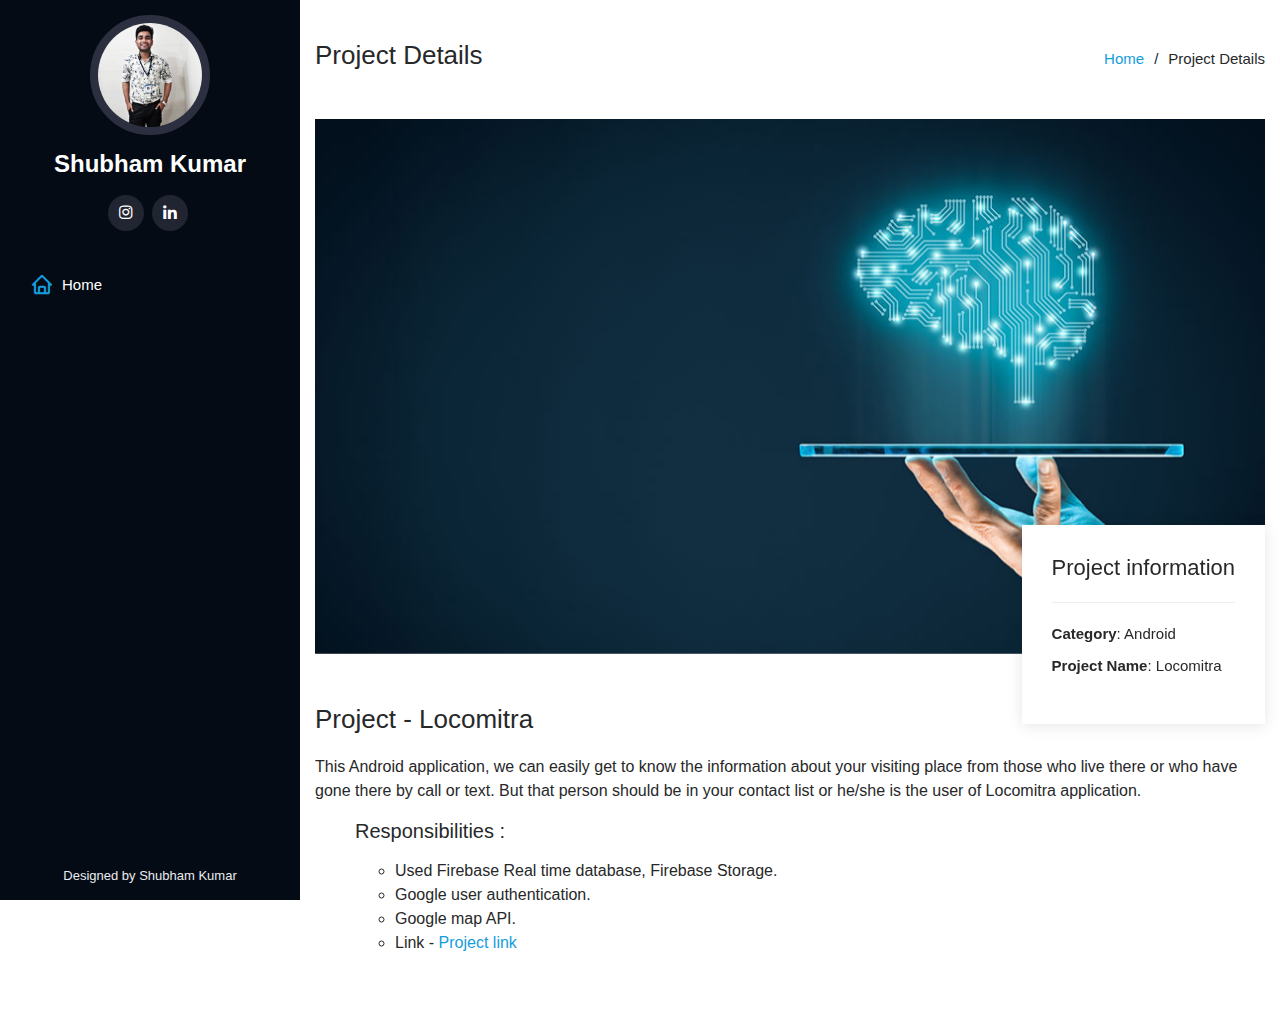
<file: locomitra.html>
<!DOCTYPE html>
<html lang="en">

<head>
  <meta charset="utf-8">
  <meta content="width=device-width, initial-scale=1.0" name="viewport">

  <title>Client</title>
  <meta content="" name="descriptison">
  <meta content="" name="keywords">

  <!-- Favicons -->
  <link href="assets/img/favicon.png" rel="icon">
  <link href="assets/img/apple-touch-icon.png" rel="apple-touch-icon">

  <!-- Google Fonts -->
	

  <!-- Vendor CSS Files -->
  <link href="assets/vendor/bootstrap/css/bootstrap.min.css" rel="stylesheet">
  <link href="assets/vendor/icofont/icofont.min.css" rel="stylesheet">
  <link href="assets/vendor/boxicons/css/boxicons.min.css" rel="stylesheet">
  <link href="assets/vendor/venobox/venobox.css" rel="stylesheet">
  <link href="assets/vendor/owl.carousel/assets/owl.carousel.min.css" rel="stylesheet">
  <link href="assets/vendor/aos/aos.css" rel="stylesheet">

  <!-- Template Main CSS File -->
  <link href="assets/css/style.css" rel="stylesheet">

</head>

<body>

  <!-- ======= Mobile nav toggle button ======= -->
  <button type="button" class="mobile-nav-toggle d-xl-none"><i class="icofont-navigation-menu"></i></button>

  <!-- ======= Header ======= -->
  <header id="header">
    <div class="d-flex flex-column">

      <div class="profile">
        <img src="assets/img/profile-img.jpeg" alt="" class="img-fluid rounded-circle">
        <h1 class="text-light"><a href="index.html">Shubham Kumar</a></h1>
        <div class="social-links mt-3 text-center">
          <a href="#" class="instagram"><i class="bx bxl-instagram"></i></a>
		  
          <a href="https://www.linkedin.com/in/shubham-rajpoot-007928161" class="linkedin"><i class="bx bxl-linkedin"></i></a>
        </div>
      </div>

      <nav class="nav-menu">
        <ul>
          <li class="active"><a href="index.html"><i class="bx bx-home"></i> <span>Home</span></a></li>
         

        </ul>
      </nav><!-- .nav-menu -->
      <button type="button" class="mobile-nav-toggle d-xl-none"><i class="icofont-navigation-menu"></i></button>

    </div>
  </header><!-- End Header -->

  <main id="main">

    <!-- ======= Breadcrumbs ======= -->
    <section id="breadcrumbs" class="breadcrumbs">
      <div class="container">

        <div class="d-flex justify-content-between align-items-center">
          <h2>Project Details</h2>
          <ol>
            <li><a href="index.html">Home</a></li>
            <li>Project Details</li>
          </ol>
        </div>

      </div>
    </section><!-- End Breadcrumbs -->

    <!-- ======= Portfolio Details Section ======= -->
    <section id="portfolio-details" class="portfolio-details">
      <div class="container">

        <div class="portfolio-details-container">

          <div class="owl-carousel portfolio-details-carousel">
            <img src="assets/img/p1.jpg" class="img-fluid" alt="">
          </div>

          <div class="portfolio-info">
            <h3>Project information</h3>
            <ul>
              <li><strong>Category</strong>: Android</li>
              <li><strong>Project Name</strong>: Locomitra</li>
            </ul>
          </div>

        </div>

        <div class="portfolio-description">
          <h2>Project - Locomitra</h2>
          <p>
          
This Android application, we can easily get to know the information about your visiting 
place from those who live there or who have gone there by call or text. But that 
person should be in your contact list or he/she is the user of Locomitra application. 

          </p>
        </div>
		<div class="resume-item">
               <ul type=square>
                
				  <p> <h5>Responsibilities :</h5></p>
				<ul >
					<li>Used Firebase Real time database, Firebase Storage.</li>
					<li>Google user authentication.</li>
					<li>	Google map API.</li>
				    <li>Link -  <a href="  https://github.com/shubhamkumar2128/Locomitra.git"> Project link</a> </li>
				</ul>
              </ul>
            </div>
			
		
			

      </div>
    </section><!-- End Portfolio Details Section -->

  </main><!-- End #main -->

  <!-- ======= Footer ======= -->
  <footer id="footer">
    <div class="container">
      
      <div class="credits">
       
        Designed by  Shubham Kumar</a>
      </div>
    </div>
  </footer><!-- End  Footer -->

  <a href="#" class="back-to-top"><i class="icofont-simple-up"></i></a>

  <!-- Vendor JS Files -->
  <script src="assets/vendor/jquery/jquery.min.js"></script>
  <script src="assets/vendor/bootstrap/js/bootstrap.bundle.min.js"></script>
  <script src="assets/vendor/jquery.easing/jquery.easing.min.js"></script>
  <script src="assets/vendor/php-email-form/validate.js"></script>
  <script src="assets/vendor/waypoints/jquery.waypoints.min.js"></script>
  <script src="assets/vendor/counterup/counterup.min.js"></script>
  <script src="assets/vendor/isotope-layout/isotope.pkgd.min.js"></script>
  <script src="assets/vendor/venobox/venobox.min.js"></script>
  <script src="assets/vendor/owl.carousel/owl.carousel.min.js"></script>
  <script src="assets/vendor/typed.js/typed.min.js"></script>
  <script src="assets/vendor/aos/aos.js"></script>

  <!-- Template Main JS File -->
  <script src="assets/js/main.js"></script>

</body>

</html>
</file>
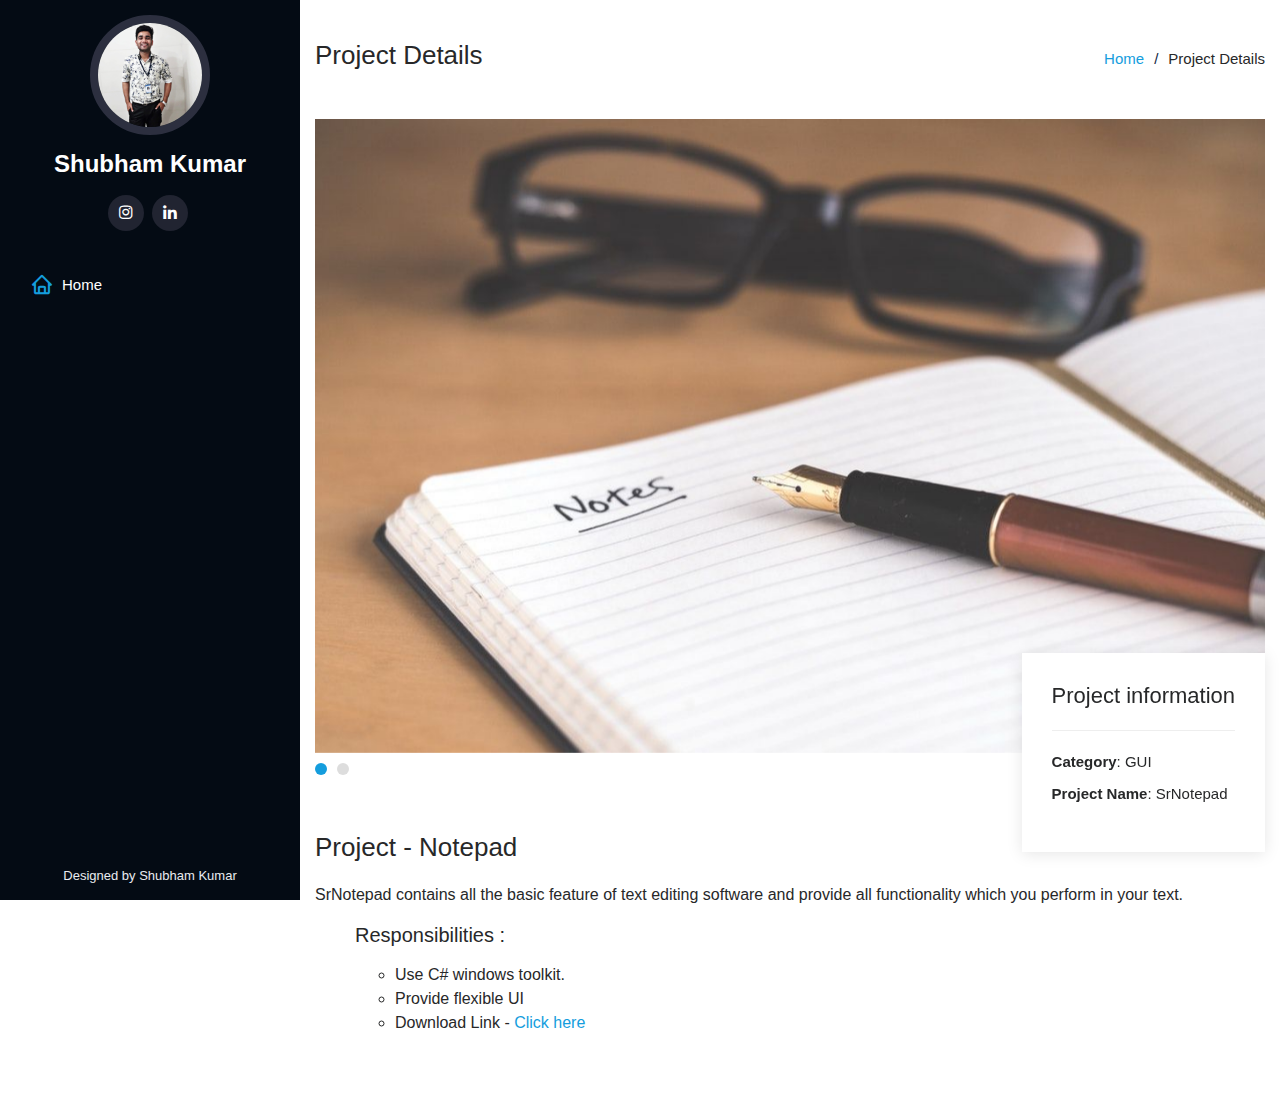
<file: notepad.html>
<!DOCTYPE html>
<html lang="en">

<head>
  <meta charset="utf-8">
  <meta content="width=device-width, initial-scale=1.0" name="viewport">

  <title>SrNotepad</title>
  <meta content="" name="descriptison">
  <meta content="" name="keywords">

  <!-- Favicons -->
  <link href="assets/img/favicon.png" rel="icon">
  <link href="assets/img/apple-touch-icon.png" rel="apple-touch-icon">

  <!-- Google Fonts -->
	

  <!-- Vendor CSS Files -->
  <link href="assets/vendor/bootstrap/css/bootstrap.min.css" rel="stylesheet">
  <link href="assets/vendor/icofont/icofont.min.css" rel="stylesheet">
  <link href="assets/vendor/boxicons/css/boxicons.min.css" rel="stylesheet">
  <link href="assets/vendor/venobox/venobox.css" rel="stylesheet">
  <link href="assets/vendor/owl.carousel/assets/owl.carousel.min.css" rel="stylesheet">
  <link href="assets/vendor/aos/aos.css" rel="stylesheet">

  <!-- Template Main CSS File -->
  <link href="assets/css/style.css" rel="stylesheet">

</head>

<body>

  <!-- ======= Mobile nav toggle button ======= -->
  <button type="button" class="mobile-nav-toggle d-xl-none"><i class="icofont-navigation-menu"></i></button>

  <!-- ======= Header ======= -->
  <header id="header">
    <div class="d-flex flex-column">

      <div class="profile">
        <img src="assets/img/profile-img.jpeg" alt="" class="img-fluid rounded-circle">
        <h1 class="text-light"><a href="index.html">Shubham Kumar</a></h1>
        <div class="social-links mt-3 text-center">
          <a href="#" class="instagram"><i class="bx bxl-instagram"></i></a>
		  
          <a href="https://www.linkedin.com/in/shubham-rajpoot-007928161" class="linkedin"><i class="bx bxl-linkedin"></i></a>
        </div>
      </div>

      <nav class="nav-menu">
        <ul>
          <li class="active"><a href="index.html"><i class="bx bx-home"></i> <span>Home</span></a></li>
         

        </ul>
      </nav><!-- .nav-menu -->
      <button type="button" class="mobile-nav-toggle d-xl-none"><i class="icofont-navigation-menu"></i></button>

    </div>
  </header><!-- End Header -->

  <main id="main">

    <!-- ======= Breadcrumbs ======= -->
    <section id="breadcrumbs" class="breadcrumbs">
      <div class="container">

        <div class="d-flex justify-content-between align-items-center">
          <h2>Project Details</h2>
          <ol>
            <li><a href="index.html">Home</a></li>
            <li>Project Details</li>
          </ol>
        </div>

      </div>
    </section><!-- End Breadcrumbs -->

    <!-- ======= Portfolio Details Section ======= -->
    <section id="portfolio-details" class="portfolio-details">
      <div class="container">

        <div class="portfolio-details-container">

          <div class="owl-carousel portfolio-details-carousel">
            <img src="assets/img/n1.jpg" class="img-fluid" alt="">
			 <img src="assets/img/n2.jpg" class="img-fluid" alt="">
          </div>

          <div class="portfolio-info">
            <h3>Project information</h3>
            <ul>
              <li><strong>Category</strong>: GUI</li>
              <li><strong>Project Name</strong>: SrNotepad</li>
            </ul>
          </div>

        </div>

        <div class="portfolio-description">
          <h2>Project - Notepad</h2>
          <p>
          
SrNotepad contains all the basic feature of text editing software and provide all functionality which you perform in your text.

          </p>
        </div>
		<div class="resume-item">
               <ul type=square>
                
				  <p> <h5>Responsibilities :</h5></p>
				<ul >
					<li>Use C# windows toolkit.</li>
					<li>Provide flexible UI</li>
				    <li>Download Link -  <a href="https://shubhamkumar2128.github.io/Notepad/Mynotepad.exe"> Click here</a> </li>
				</ul>
              </ul>
            </div>
			
		
			

      </div>
    </section><!-- End Portfolio Details Section -->

  </main><!-- End #main -->

  <!-- ======= Footer ======= -->
  <footer id="footer">
    <div class="container">
      
      <div class="credits">
       
        Designed by  Shubham Kumar</a>
      </div>
    </div>
  </footer><!-- End  Footer -->

  <a href="#" class="back-to-top"><i class="icofont-simple-up"></i></a>

  <!-- Vendor JS Files -->
  <script src="assets/vendor/jquery/jquery.min.js"></script>
  <script src="assets/vendor/bootstrap/js/bootstrap.bundle.min.js"></script>
  <script src="assets/vendor/jquery.easing/jquery.easing.min.js"></script>
  <script src="assets/vendor/php-email-form/validate.js"></script>
  <script src="assets/vendor/waypoints/jquery.waypoints.min.js"></script>
  <script src="assets/vendor/counterup/counterup.min.js"></script>
  <script src="assets/vendor/isotope-layout/isotope.pkgd.min.js"></script>
  <script src="assets/vendor/venobox/venobox.min.js"></script>
  <script src="assets/vendor/owl.carousel/owl.carousel.min.js"></script>
  <script src="assets/vendor/typed.js/typed.min.js"></script>
  <script src="assets/vendor/aos/aos.js"></script>

  <!-- Template Main JS File -->
  <script src="assets/js/main.js"></script>

</body>

</html>
</file>
<file: assets/vendor/venobox/venobox.css>
/* ------ venobox.css --------*/
.vbox-overlay *, .vbox-overlay *:before, .vbox-overlay *:after{
    -webkit-backface-visibility: hidden;
    -webkit-box-sizing:border-box;
    -moz-box-sizing:border-box;
    box-sizing:border-box;
}
.vbox-overlay * { 
    -webkit-backface-visibility: visible;
    backface-visibility: visible;
}
.vbox-overlay{
    display: -webkit-flex;
    display: flex;
    -webkit-flex-direction: column;
    flex-direction: column;
    -webkit-justify-content: center;
    justify-content: center;
    -webkit-align-items: center;
    align-items: center;
    position: fixed;
    left: 0;
    top: 0;
    bottom: 0;
    right: 0;
    z-index: 1040;
    -webkit-transform:translateZ(1000px);
    transform: translateZ(1000px);
    transform-style: preserve-3d;
}

/* ----- navigation ----- */
.vbox-title{
    width: 100%;
    height: 40px;
    float: left;
    text-align: center;
    line-height: 28px;
    font-size: 12px;
    padding: 6px 40px;
    overflow: hidden;
    position: fixed;
    display: none;
    left: 0;
    z-index: 1050;
}
.vbox-close{
    cursor: pointer;
    position: fixed;
    top: -1px;
    right: 0;
    width: 50px;
    height: 40px;
    padding: 6px;
    display: block;
    background-position:10px center;
    overflow: hidden;
    font-size: 24px;
    line-height: 1;
    text-align: center;
    z-index: 1050;
}
.vbox-num{
    cursor: pointer;
    position: fixed;
    left: 0;
    height: 40px;
    display: block;
    overflow: hidden;
    line-height: 28px;
    font-size: 12px;
    padding: 6px 10px;
    display: none;
    z-index: 1050;
}
/* ----- navigation ARROWS ----- */
.vbox-next, .vbox-prev{
    position: fixed;
    top: 50%;
    margin-top: -15px;
    overflow: hidden;
    cursor: pointer;
    display: block;
    width: 45px;
    height: 45px;
    z-index: 1050;
}
.vbox-next span, .vbox-prev span{
    position: relative;
    width: 20px;
    height: 20px;
    border: 2px solid transparent;
    border-top-color: #B6B6B6;
    border-right-color: #B6B6B6;
    text-indent: -100px;
    position: absolute;
    top: 8px;
    display: block;
}
.vbox-prev{
    left: 15px;
}
.vbox-next{
    right: 15px;
}
.vbox-prev span{
    left: 10px;
    -ms-transform: rotate(-135deg);
    -webkit-transform: rotate(-135deg);
    transform: rotate(-135deg);
}
.vbox-next span{
    -ms-transform: rotate(45deg);
    -webkit-transform: rotate(45deg);
    transform: rotate(45deg);
    right: 10px;
}
/* ------- inline window ------ */
.vbox-inline{
    width: 420px;
    height: 315px;
    height: 70vh;
    padding: 10px;
    background: #fff;
    margin: 0 auto;
    overflow: auto;
    text-align: left;
}
/* ------- Video & iFrames window ------ */
.venoframe{
    max-width: 100%;
    width: 100%;
    border: none;
    width: 100%;
    height: 260px;
    height: 70vh;
}
.venoframe.vbvid{
    height: 260px;
}
@media (min-width: 768px) {
    .venoframe, .vbox-inline{
        width: 90%;
        height: 360px;
        height: 70vh;
    }
    .venoframe.vbvid{
        width: 640px;
        height: 360px;
    }
}
@media (min-width: 992px) {
    .venoframe, .vbox-inline{
        max-width: 1200px;
        width: 80%;
        height: 540px;
        height: 70vh;
    }
    .venoframe.vbvid{
        width: 960px;
        height: 540px;
    }
}
/* 
Please do NOT edit this part! 
or at least read this note: http://i.imgur.com/7C0ws9e.gif
*/
.vbox-open{
    overflow: hidden;
}
.vbox-container{
    position: absolute;
    left: 0;
    right: 0;
    top: 0;
    bottom: 0;
    overflow-x: hidden;
    overflow-y: scroll;
    overflow-scrolling: touch;
    -webkit-overflow-scrolling: touch;
    z-index: 20;
    max-height: 100%;

}

.vbox-content{
    text-align: center;
    float: left;
    width: 100%;
    position: relative;
    overflow: hidden;
    padding: 20px 4%;
}
.vbox-container img{
    max-width: 100%;
    height: auto;
}
.vbox-figlio{
    box-shadow: 0 0 12px rgba(0,0,0,0.19), 0 6px 6px rgba(0,0,0,0.23);
    max-width: 100%;
    text-align: initial;
}
img.vbox-figlio{
    -webkit-user-select: none;
-khtml-user-select: none;
-moz-user-select: none;
-o-user-select: none;
user-select: none;
}
.vbox-content.swipe-left{
    margin-left: -200px !important;
}
.vbox-content.swipe-right{
    margin-left: 200px !important;
}
.vbox-animated{
    webkit-transition: margin 300ms ease-out;
    transition: margin 300ms ease-out;
}

/* ---------- preloader ----------
 * SPINKIT 
 * http://tobiasahlin.com/spinkit/
-------------------------------- */
.sk-double-bounce,.sk-rotating-plane{width:40px;height:40px;margin:40px auto}.sk-rotating-plane{background-color:#333;-webkit-animation:sk-rotatePlane 1.2s infinite ease-in-out;animation:sk-rotatePlane 1.2s infinite ease-in-out}@-webkit-keyframes sk-rotatePlane{0%{-webkit-transform:perspective(120px) rotateX(0) rotateY(0);transform:perspective(120px) rotateX(0) rotateY(0)}50%{-webkit-transform:perspective(120px) rotateX(-180.1deg) rotateY(0);transform:perspective(120px) rotateX(-180.1deg) rotateY(0)}100%{-webkit-transform:perspective(120px) rotateX(-180deg) rotateY(-179.9deg);transform:perspective(120px) rotateX(-180deg) rotateY(-179.9deg)}}@keyframes sk-rotatePlane{0%{-webkit-transform:perspective(120px) rotateX(0) rotateY(0);transform:perspective(120px) rotateX(0) rotateY(0)}50%{-webkit-transform:perspective(120px) rotateX(-180.1deg) rotateY(0);transform:perspective(120px) rotateX(-180.1deg) rotateY(0)}100%{-webkit-transform:perspective(120px) rotateX(-180deg) rotateY(-179.9deg);transform:perspective(120px) rotateX(-180deg) rotateY(-179.9deg)}}.sk-double-bounce{position:relative}.sk-double-bounce .sk-child{width:100%;height:100%;border-radius:50%;background-color:#333;opacity:.6;position:absolute;top:0;left:0;-webkit-animation:sk-doubleBounce 2s infinite ease-in-out;animation:sk-doubleBounce 2s infinite ease-in-out}.sk-chasing-dots .sk-child,.sk-spinner-pulse,.sk-three-bounce .sk-child{background-color:#333;border-radius:100%}.sk-double-bounce .sk-double-bounce2{-webkit-animation-delay:-1s;animation-delay:-1s}@-webkit-keyframes sk-doubleBounce{0%,100%{-webkit-transform:scale(0);transform:scale(0)}50%{-webkit-transform:scale(1);transform:scale(1)}}@keyframes sk-doubleBounce{0%,100%{-webkit-transform:scale(0);transform:scale(0)}50%{-webkit-transform:scale(1);transform:scale(1)}}.sk-wave{margin:40px auto;width:50px;height:40px;text-align:center;font-size:10px}.sk-wave .sk-rect{background-color:#333;height:100%;width:6px;display:inline-block;-webkit-animation:sk-waveStretchDelay 1.2s infinite ease-in-out;animation:sk-waveStretchDelay 1.2s infinite ease-in-out}.sk-wave .sk-rect1{-webkit-animation-delay:-1.2s;animation-delay:-1.2s}.sk-wave .sk-rect2{-webkit-animation-delay:-1.1s;animation-delay:-1.1s}.sk-wave .sk-rect3{-webkit-animation-delay:-1s;animation-delay:-1s}.sk-wave .sk-rect4{-webkit-animation-delay:-.9s;animation-delay:-.9s}.sk-wave .sk-rect5{-webkit-animation-delay:-.8s;animation-delay:-.8s}@-webkit-keyframes sk-waveStretchDelay{0%,100%,40%{-webkit-transform:scaleY(.4);transform:scaleY(.4)}20%{-webkit-transform:scaleY(1);transform:scaleY(1)}}@keyframes sk-waveStretchDelay{0%,100%,40%{-webkit-transform:scaleY(.4);transform:scaleY(.4)}20%{-webkit-transform:scaleY(1);transform:scaleY(1)}}.sk-wandering-cubes{margin:40px auto;width:40px;height:40px;position:relative}.sk-wandering-cubes .sk-cube{background-color:#333;width:10px;height:10px;position:absolute;top:0;left:0;-webkit-animation:sk-wanderingCube 1.8s ease-in-out -1.8s infinite both;animation:sk-wanderingCube 1.8s ease-in-out -1.8s infinite both}.sk-chasing-dots,.sk-spinner-pulse{width:40px;height:40px;margin:40px auto}.sk-wandering-cubes .sk-cube2{-webkit-animation-delay:-.9s;animation-delay:-.9s}@-webkit-keyframes sk-wanderingCube{0%{-webkit-transform:rotate(0);transform:rotate(0)}25%{-webkit-transform:translateX(30px) rotate(-90deg) scale(.5);transform:translateX(30px) rotate(-90deg) scale(.5)}50%{-webkit-transform:translateX(30px) translateY(30px) rotate(-179deg);transform:translateX(30px) translateY(30px) rotate(-179deg)}50.1%{-webkit-transform:translateX(30px) translateY(30px) rotate(-180deg);transform:translateX(30px) translateY(30px) rotate(-180deg)}75%{-webkit-transform:translateX(0) translateY(30px) rotate(-270deg) scale(.5);transform:translateX(0) translateY(30px) rotate(-270deg) scale(.5)}100%{-webkit-transform:rotate(-360deg);transform:rotate(-360deg)}}@keyframes sk-wanderingCube{0%{-webkit-transform:rotate(0);transform:rotate(0)}25%{-webkit-transform:translateX(30px) rotate(-90deg) scale(.5);transform:translateX(30px) rotate(-90deg) scale(.5)}50%{-webkit-transform:translateX(30px) translateY(30px) rotate(-179deg);transform:translateX(30px) translateY(30px) rotate(-179deg)}50.1%{-webkit-transform:translateX(30px) translateY(30px) rotate(-180deg);transform:translateX(30px) translateY(30px) rotate(-180deg)}75%{-webkit-transform:translateX(0) translateY(30px) rotate(-270deg) scale(.5);transform:translateX(0) translateY(30px) rotate(-270deg) scale(.5)}100%{-webkit-transform:rotate(-360deg);transform:rotate(-360deg)}}.sk-spinner-pulse{-webkit-animation:sk-pulseScaleOut 1s infinite ease-in-out;animation:sk-pulseScaleOut 1s infinite ease-in-out}@-webkit-keyframes sk-pulseScaleOut{0%{-webkit-transform:scale(0);transform:scale(0)}100%{-webkit-transform:scale(1);transform:scale(1);opacity:0}}@keyframes sk-pulseScaleOut{0%{-webkit-transform:scale(0);transform:scale(0)}100%{-webkit-transform:scale(1);transform:scale(1);opacity:0}}.sk-chasing-dots{position:relative;text-align:center;-webkit-animation:sk-chasingDotsRotate 2s infinite linear;animation:sk-chasingDotsRotate 2s infinite linear}.sk-chasing-dots .sk-child{width:60%;height:60%;display:inline-block;position:absolute;top:0;-webkit-animation:sk-chasingDotsBounce 2s infinite ease-in-out;animation:sk-chasingDotsBounce 2s infinite ease-in-out}.sk-chasing-dots .sk-dot2{top:auto;bottom:0;-webkit-animation-delay:-1s;animation-delay:-1s}@-webkit-keyframes sk-chasingDotsRotate{100%{-webkit-transform:rotate(360deg);transform:rotate(360deg)}}@keyframes sk-chasingDotsRotate{100%{-webkit-transform:rotate(360deg);transform:rotate(360deg)}}@-webkit-keyframes sk-chasingDotsBounce{0%,100%{-webkit-transform:scale(0);transform:scale(0)}50%{-webkit-transform:scale(1);transform:scale(1)}}@keyframes sk-chasingDotsBounce{0%,100%{-webkit-transform:scale(0);transform:scale(0)}50%{-webkit-transform:scale(1);transform:scale(1)}}.sk-three-bounce{margin:40px auto;width:80px;text-align:center}.sk-three-bounce .sk-child{width:20px;height:20px;display:inline-block;-webkit-animation:sk-three-bounce 1.4s ease-in-out 0s infinite both;animation:sk-three-bounce 1.4s ease-in-out 0s infinite both}.sk-circle .sk-child:before,.sk-fading-circle .sk-circle:before{display:block;border-radius:100%;content:'';background-color:#333}.sk-three-bounce .sk-bounce1{-webkit-animation-delay:-.32s;animation-delay:-.32s}.sk-three-bounce .sk-bounce2{-webkit-animation-delay:-.16s;animation-delay:-.16s}@-webkit-keyframes sk-three-bounce{0%,100%,80%{-webkit-transform:scale(0);transform:scale(0)}40%{-webkit-transform:scale(1);transform:scale(1)}}@keyframes sk-three-bounce{0%,100%,80%{-webkit-transform:scale(0);transform:scale(0)}40%{-webkit-transform:scale(1);transform:scale(1)}}.sk-circle{margin:40px auto;width:40px;height:40px;position:relative}.sk-circle .sk-child{width:100%;height:100%;position:absolute;left:0;top:0}.sk-circle .sk-child:before{margin:0 auto;width:15%;height:15%;-webkit-animation:sk-circleBounceDelay 1.2s infinite ease-in-out both;animation:sk-circleBounceDelay 1.2s infinite ease-in-out both}.sk-circle .sk-circle2{-webkit-transform:rotate(30deg);-ms-transform:rotate(30deg);transform:rotate(30deg)}.sk-circle .sk-circle3{-webkit-transform:rotate(60deg);-ms-transform:rotate(60deg);transform:rotate(60deg)}.sk-circle .sk-circle4{-webkit-transform:rotate(90deg);-ms-transform:rotate(90deg);transform:rotate(90deg)}.sk-circle .sk-circle5{-webkit-transform:rotate(120deg);-ms-transform:rotate(120deg);transform:rotate(120deg)}.sk-circle .sk-circle6{-webkit-transform:rotate(150deg);-ms-transform:rotate(150deg);transform:rotate(150deg)}.sk-circle .sk-circle7{-webkit-transform:rotate(180deg);-ms-transform:rotate(180deg);transform:rotate(180deg)}.sk-circle .sk-circle8{-webkit-transform:rotate(210deg);-ms-transform:rotate(210deg);transform:rotate(210deg)}.sk-circle .sk-circle9{-webkit-transform:rotate(240deg);-ms-transform:rotate(240deg);transform:rotate(240deg)}.sk-circle .sk-circle10{-webkit-transform:rotate(270deg);-ms-transform:rotate(270deg);transform:rotate(270deg)}.sk-circle .sk-circle11{-webkit-transform:rotate(300deg);-ms-transform:rotate(300deg);transform:rotate(300deg)}.sk-circle .sk-circle12{-webkit-transform:rotate(330deg);-ms-transform:rotate(330deg);transform:rotate(330deg)}.sk-circle .sk-circle2:before{-webkit-animation-delay:-1.1s;animation-delay:-1.1s}.sk-circle .sk-circle3:before{-webkit-animation-delay:-1s;animation-delay:-1s}.sk-circle .sk-circle4:before{-webkit-animation-delay:-.9s;animation-delay:-.9s}.sk-circle .sk-circle5:before{-webkit-animation-delay:-.8s;animation-delay:-.8s}.sk-circle .sk-circle6:before{-webkit-animation-delay:-.7s;animation-delay:-.7s}.sk-circle .sk-circle7:before{-webkit-animation-delay:-.6s;animation-delay:-.6s}.sk-circle .sk-circle8:before{-webkit-animation-delay:-.5s;animation-delay:-.5s}.sk-circle .sk-circle9:before{-webkit-animation-delay:-.4s;animation-delay:-.4s}.sk-circle .sk-circle10:before{-webkit-animation-delay:-.3s;animation-delay:-.3s}.sk-circle .sk-circle11:before{-webkit-animation-delay:-.2s;animation-delay:-.2s}.sk-circle .sk-circle12:before{-webkit-animation-delay:-.1s;animation-delay:-.1s}@-webkit-keyframes sk-circleBounceDelay{0%,100%,80%{-webkit-transform:scale(0);transform:scale(0)}40%{-webkit-transform:scale(1);transform:scale(1)}}@keyframes sk-circleBounceDelay{0%,100%,80%{-webkit-transform:scale(0);transform:scale(0)}40%{-webkit-transform:scale(1);transform:scale(1)}}.sk-cube-grid{width:40px;height:40px;margin:40px auto}.sk-cube-grid .sk-cube{width:33.33%;height:33.33%;background-color:#333;float:left;-webkit-animation:sk-cubeGridScaleDelay 1.3s infinite ease-in-out;animation:sk-cubeGridScaleDelay 1.3s infinite ease-in-out}.sk-cube-grid .sk-cube1{-webkit-animation-delay:.2s;animation-delay:.2s}.sk-cube-grid .sk-cube2{-webkit-animation-delay:.3s;animation-delay:.3s}.sk-cube-grid .sk-cube3{-webkit-animation-delay:.4s;animation-delay:.4s}.sk-cube-grid .sk-cube4{-webkit-animation-delay:.1s;animation-delay:.1s}.sk-cube-grid .sk-cube5{-webkit-animation-delay:.2s;animation-delay:.2s}.sk-cube-grid .sk-cube6{-webkit-animation-delay:.3s;animation-delay:.3s}.sk-cube-grid .sk-cube7{-webkit-animation-delay:0ms;animation-delay:0ms}.sk-cube-grid .sk-cube8{-webkit-animation-delay:.1s;animation-delay:.1s}.sk-cube-grid .sk-cube9{-webkit-animation-delay:.2s;animation-delay:.2s}@-webkit-keyframes sk-cubeGridScaleDelay{0%,100%,70%{-webkit-transform:scale3D(1,1,1);transform:scale3D(1,1,1)}35%{-webkit-transform:scale3D(0,0,1);transform:scale3D(0,0,1)}}@keyframes sk-cubeGridScaleDelay{0%,100%,70%{-webkit-transform:scale3D(1,1,1);transform:scale3D(1,1,1)}35%{-webkit-transform:scale3D(0,0,1);transform:scale3D(0,0,1)}}.sk-fading-circle{margin:40px auto;width:40px;height:40px;position:relative}.sk-fading-circle .sk-circle{width:100%;height:100%;position:absolute;left:0;top:0}.sk-fading-circle .sk-circle:before{margin:0 auto;width:15%;height:15%;-webkit-animation:sk-circleFadeDelay 1.2s infinite ease-in-out both;animation:sk-circleFadeDelay 1.2s infinite ease-in-out both}.sk-fading-circle .sk-circle2{-webkit-transform:rotate(30deg);-ms-transform:rotate(30deg);transform:rotate(30deg)}.sk-fading-circle .sk-circle3{-webkit-transform:rotate(60deg);-ms-transform:rotate(60deg);transform:rotate(60deg)}.sk-fading-circle .sk-circle4{-webkit-transform:rotate(90deg);-ms-transform:rotate(90deg);transform:rotate(90deg)}.sk-fading-circle .sk-circle5{-webkit-transform:rotate(120deg);-ms-transform:rotate(120deg);transform:rotate(120deg)}.sk-fading-circle .sk-circle6{-webkit-transform:rotate(150deg);-ms-transform:rotate(150deg);transform:rotate(150deg)}.sk-fading-circle .sk-circle7{-webkit-transform:rotate(180deg);-ms-transform:rotate(180deg);transform:rotate(180deg)}.sk-fading-circle .sk-circle8{-webkit-transform:rotate(210deg);-ms-transform:rotate(210deg);transform:rotate(210deg)}.sk-fading-circle .sk-circle9{-webkit-transform:rotate(240deg);-ms-transform:rotate(240deg);transform:rotate(240deg)}.sk-fading-circle .sk-circle10{-webkit-transform:rotate(270deg);-ms-transform:rotate(270deg);transform:rotate(270deg)}.sk-fading-circle .sk-circle11{-webkit-transform:rotate(300deg);-ms-transform:rotate(300deg);transform:rotate(300deg)}.sk-fading-circle .sk-circle12{-webkit-transform:rotate(330deg);-ms-transform:rotate(330deg);transform:rotate(330deg)}.sk-fading-circle .sk-circle2:before{-webkit-animation-delay:-1.1s;animation-delay:-1.1s}.sk-fading-circle .sk-circle3:before{-webkit-animation-delay:-1s;animation-delay:-1s}.sk-fading-circle .sk-circle4:before{-webkit-animation-delay:-.9s;animation-delay:-.9s}.sk-fading-circle .sk-circle5:before{-webkit-animation-delay:-.8s;animation-delay:-.8s}.sk-fading-circle .sk-circle6:before{-webkit-animation-delay:-.7s;animation-delay:-.7s}.sk-fading-circle .sk-circle7:before{-webkit-animation-delay:-.6s;animation-delay:-.6s}.sk-fading-circle .sk-circle8:before{-webkit-animation-delay:-.5s;animation-delay:-.5s}.sk-fading-circle .sk-circle9:before{-webkit-animation-delay:-.4s;animation-delay:-.4s}.sk-fading-circle .sk-circle10:before{-webkit-animation-delay:-.3s;animation-delay:-.3s}.sk-fading-circle .sk-circle11:before{-webkit-animation-delay:-.2s;animation-delay:-.2s}.sk-fading-circle .sk-circle12:before{-webkit-animation-delay:-.1s;animation-delay:-.1s}@-webkit-keyframes sk-circleFadeDelay{0%,100%,39%{opacity:0}40%{opacity:1}}@keyframes sk-circleFadeDelay{0%,100%,39%{opacity:0}40%{opacity:1}}.sk-folding-cube{margin:40px auto;width:40px;height:40px;position:relative;-webkit-transform:rotateZ(45deg);transform:rotateZ(45deg)}.sk-folding-cube .sk-cube{float:left;width:50%;height:50%;position:relative;-webkit-transform:scale(1.1);-ms-transform:scale(1.1);transform:scale(1.1)}.sk-folding-cube .sk-cube:before{content:'';position:absolute;top:0;left:0;width:100%;height:100%;background-color:#333;-webkit-animation:sk-foldCubeAngle 2.4s infinite linear both;animation:sk-foldCubeAngle 2.4s infinite linear both;-webkit-transform-origin:100% 100%;-ms-transform-origin:100% 100%;transform-origin:100% 100%}.sk-folding-cube .sk-cube2{-webkit-transform:scale(1.1) rotateZ(90deg);transform:scale(1.1) rotateZ(90deg)}.sk-folding-cube .sk-cube3{-webkit-transform:scale(1.1) rotateZ(180deg);transform:scale(1.1) rotateZ(180deg)}.sk-folding-cube .sk-cube4{-webkit-transform:scale(1.1) rotateZ(270deg);transform:scale(1.1) rotateZ(270deg)}.sk-folding-cube .sk-cube2:before{-webkit-animation-delay:.3s;animation-delay:.3s}.sk-folding-cube .sk-cube3:before{-webkit-animation-delay:.6s;animation-delay:.6s}.sk-folding-cube .sk-cube4:before{-webkit-animation-delay:.9s;animation-delay:.9s}@-webkit-keyframes sk-foldCubeAngle{0%,10%{-webkit-transform:perspective(140px) rotateX(-180deg);transform:perspective(140px) rotateX(-180deg);opacity:0}25%,75%{-webkit-transform:perspective(140px) rotateX(0);transform:perspective(140px) rotateX(0);opacity:1}100%,90%{-webkit-transform:perspective(140px) rotateY(180deg);transform:perspective(140px) rotateY(180deg);opacity:0}}@keyframes sk-foldCubeAngle{0%,10%{-webkit-transform:perspective(140px) rotateX(-180deg);transform:perspective(140px) rotateX(-180deg);opacity:0}25%,75%{-webkit-transform:perspective(140px) rotateX(0);transform:perspective(140px) rotateX(0);opacity:1}100%,90%{-webkit-transform:perspective(140px) rotateY(180deg);transform:perspective(140px) rotateY(180deg);opacity:0}}
</file>
<file: assets/css/style.css>
/**
* Template Name: iPortfolio - v1.2.1
* Template URL: https://bootstrapmade.com/iportfolio-bootstrap-portfolio-websites-template/
* Author: BootstrapMade.com
* License: https://bootstrapmade.com/license/
*/

/*--------------------------------------------------------------
# General
--------------------------------------------------------------*/
body {
  font-family: "Open Sans", sans-serif;
  color: #272829;
}

a {
  color: #149ddd;
}

a:hover {
  color: #37b3ed;
  text-decoration: none;
}

h1, h2, h3, h4, h5, h6 {
  font-family: "Raleway", sans-serif;
}

/*--------------------------------------------------------------
# Back to top button
--------------------------------------------------------------*/
.back-to-top {
  position: fixed;
  display: none;
  width: 40px;
  height: 40px;
  border-radius: 50px;
  right: 15px;
  bottom: 15px;
  background: #149ddd;
  color: #fff;
  transition: display 0.5s ease-in-out;
  z-index: 99999;
}

.back-to-top i {
  font-size: 24px;
  position: absolute;
  top: 7px;
  left: 8px;
}

.back-to-top:hover {
  color: #fff;
  background: #2eafec;
  transition: background 0.2s ease-in-out;
}

/*--------------------------------------------------------------
# Header
--------------------------------------------------------------*/
#header {
  position: fixed;
  top: 0;
  left: 0;
  bottom: 0;
  width: 300px;
  transition: all ease-in-out 0.5s;
  z-index: 9997;
  transition: all 0.5s;
  padding: 0 15px;
  background: #040b14;
  overflow-y: auto;
}

#header .profile img {
  margin: 15px auto;
  display: block;
  width: 120px;
  border: 8px solid #2c2f3f;
}

#header .profile h1 {
  font-size: 24px;
  margin: 0;
  padding: 0;
  font-weight: 600;
  -moz-text-align-last: center;
  text-align-last: center;
  font-family: "Poppins", sans-serif;
}

#header .profile h1 a, #header .profile h1 a:hover {
  color: #fff;
  text-decoration: none;
}

#header .profile .social-links a {
  font-size: 18px;
  display: inline-block;
  background: #212431;
  color: #fff;
  line-height: 1;
  padding: 8px 0;
  margin-right: 4px;
  border-radius: 50%;
  text-align: center;
  width: 36px;
  height: 36px;
  transition: 0.3s;
}

#header .profile .social-links a:hover {
  background: #149ddd;
  color: #fff;
  text-decoration: none;
}

#main {
  margin-left: 300px;
}

@media (max-width: 1199px) {
  #header {
    left: -300px;
  }
  #main {
    margin-left: 0;
  }
}

/*--------------------------------------------------------------
# Navigation Menu
--------------------------------------------------------------*/
/* Desktop Navigation */
.nav-menu {
  padding-top: 30px;
}

.nav-menu * {
  margin: 0;
  padding: 0;
  list-style: none;
}

.nav-menu > ul > li {
  position: relative;
  white-space: nowrap;
}

.nav-menu a {
  display: flex;
  align-items: center;
  color: #a8a9b4;
  padding: 12px 15px;
  margin-bottom: 8px;
  transition: 0.3s;
  font-size: 15px;
}

.nav-menu a i {
  font-size: 24px;
  padding-right: 8px;
  color: #6f7180;
}

.nav-menu a:hover, .nav-menu .active > a, .nav-menu li:hover > a {
  text-decoration: none;
  color: #fff;
}

.nav-menu a:hover i, .nav-menu .active > a i, .nav-menu li:hover > a i {
  color: #149ddd;
}

/* Mobile Navigation */
.mobile-nav-toggle {
  position: fixed;
  right: 15px;
  top: 15px;
  z-index: 9998;
  border: 0;
  background: none;
  font-size: 24px;
  transition: all 0.4s;
  outline: none !important;
  line-height: 1;
  cursor: pointer;
  text-align: right;
}

.mobile-nav-toggle i {
  color: #149ddd;
}

.mobile-nav-active {
  overflow: hidden;
}

.mobile-nav-active #header {
  left: 0;
}

.mobile-nav-active .mobile-nav-toggle i {
  color: #fff;
}

/*--------------------------------------------------------------
# Hero Section
--------------------------------------------------------------*/
#hero {
  width: 100%;
  height: 100vh;
  background: url("../img/hero-bg.jpeg") top center;
  background-size: cover;
}

#hero:before {
  content: "";
  background: rgba(5, 13, 24, 0.3);
  position: absolute;
  bottom: 0;
  top: 0;
  left: 0;
  right: 0;
  z-index: 1;
}

#hero .hero-container {
  position: relative;
  z-index: 2;
  min-width: 300px;
}

#hero h1 {
  margin: 0 0 10px 0;
  font-size: 64px;
  font-weight: 700;
  line-height: 56px;
  color: #fff;
}

#hero p {
  color: black;
  margin-bottom: 50px;
  font-size: 26px;
  font-family: "Poppins", sans-serif;
}

#hero p span {
  color: #fff;
  padding-bottom: 4px;
  letter-spacing: 1px;
  border-bottom: 3px solid #149ddd;
}

@media (min-width: 1024px) {
  #hero {
    background-attachment: fixed;
  }
}

@media (max-width: 768px) {
  #hero h1 {
    font-size: 28px;
    line-height: 36px;
  }
  #hero h2 {
    font-size: 18px;
    line-height: 24px;
    margin-bottom: 30px;
  }
}

/*--------------------------------------------------------------
# Sections General
--------------------------------------------------------------*/
section {
  padding: 60px 0;
  overflow: hidden;
}

.section-bg {
  background: #f5f8fd;
}

.section-title {
  padding-bottom: 30px;
}

.section-title h2 {
  font-size: 32px;
  font-weight: bold;
  margin-bottom: 20px;
  padding-bottom: 20px;
  position: relative;
  color: #173b6c;
}

.section-title h2::after {
  content: '';
  position: absolute;
  display: block;
  width: 50px;
  height: 3px;
  background: #149ddd;
  bottom: 0;
  left: 0;
}

.section-title p {
  margin-bottom: 0;
}

/*--------------------------------------------------------------
# About
--------------------------------------------------------------*/
.about .content h3 {
  font-weight: 700;
  font-size: 26px;
  color: #173b6c;
}

.about .content ul {
  list-style: none;
  padding: 0;
}

.about .content ul li {
  padding-bottom: 10px;
}

.about .content ul i {
  font-size: 20px;
  padding-right: 2px;
  color: #149ddd;
}

.about .content p:last-child {
  margin-bottom: 0;
}



/*--------------------------------------------------------------
# Akills
--------------------------------------------------------------*/
.skills .progress {
  height: 50px;
  display: block;
  background: none;
}

.skills .progress .skill {
  padding: 0;
  margin: 0 0 6px 0;
  text-transform: uppercase;
  display: block;
  font-weight: 600;
  font-family: "Poppins", sans-serif;
  color: #050d18;
}

.skills .progress .skill .val {
  float: right;
  font-style: normal;
}

.skills .progress-bar-wrap {
  background: #dce8f8;
}

.skills .progress-bar {
  width: 1px;
  height: 10px;
  transition: .9s;
  background-color: #149ddd;
}

/*--------------------------------------------------------------
# Resume
--------------------------------------------------------------*/
.resume .resume-title {
  font-size: 26px;
  font-weight: 700;
  margin-top: 20px;
  margin-bottom: 20px;
  color: #050d18;
}

.resume .resume-item {
  padding: 0 0 20px 20px;
  margin-top: -2px;
  border-left: 2px solid #1f5297;
  position: relative;
}

.resume .resume-item h4 {
  line-height: 18px;
  font-size: 18px;
  font-weight: 600;
  text-transform: uppercase;
  font-family: "Poppins", sans-serif;
  color: #050d18;
  margin-bottom: 10px;
}

.resume .resume-item h5 {
  font-size: 16px;
  background: #e4edf9;
  padding: 5px 15px;
  display: inline-block;
  font-weight: 600;
  margin-bottom: 10px;
}

.resume .resume-item ul {
  padding-left: 20px;
}

.resume .resume-item ul li {
  padding-bottom: 10px;
}

.resume .resume-item:last-child {
  padding-bottom: 0;
}

.resume .resume-item::before {
  content: "";
  position: absolute;
  width: 16px;
  height: 16px;
  border-radius: 50px;
  left: -9px;
  top: 0;
  background: #fff;
  border: 2px solid #1f5297;
}

/*--------------------------------------------------------------
# Portfolio
--------------------------------------------------------------*/
.portfolio .portfolio-item {
  margin-bottom: 30px;
}

.portfolio #portfolio-flters {
  padding: 0;
  margin: 0 auto 35px auto;
  list-style: none;
  text-align: center;
  background: #fff;
  border-radius: 50px;
  padding: 2px 15px;
}

.portfolio #portfolio-flters li {
  cursor: pointer;
  display: inline-block;
  padding: 10px 15px 8px 15px;
  font-size: 14px;
  font-weight: 600;
  line-height: 1;
  text-transform: uppercase;
  color: #272829;
  margin-bottom: 5px;
  transition: all 0.3s ease-in-out;
}

.portfolio #portfolio-flters li:hover, .portfolio #portfolio-flters li.filter-active {
  color: #149ddd;
}

.portfolio #portfolio-flters li:last-child {
  margin-right: 0;
}

.portfolio .portfolio-wrap {
  transition: 0.3s;
  position: relative;
  overflow: hidden;
  z-index: 1;
}

.portfolio .portfolio-wrap::before {
  content: "";
  background: rgba(255, 255, 255, 0.5);
  position: absolute;
  left: 0;
  right: 0;
  top: 0;
  bottom: 0;
  transition: all ease-in-out 0.3s;
  z-index: 2;
  opacity: 0;
}

.portfolio .portfolio-wrap .portfolio-links {
  opacity: 1;
  left: 0;
  right: 0;
  bottom: -60px;
  z-index: 3;
  position: absolute;
  transition: all ease-in-out 0.3s;
  display: flex;
  justify-content: center;
}

.portfolio .portfolio-wrap .portfolio-links a {
  color: #fff;
  font-size: 28px;
  text-align: center;
  background: rgba(20, 157, 221, 0.75);
  transition: 0.3s;
  width: 50%;
}

.portfolio .portfolio-wrap .portfolio-links a:hover {
  background: rgba(20, 157, 221, 0.95);
}

.portfolio .portfolio-wrap .portfolio-links a + a {
  border-left: 1px solid #37b3ed;
}

.portfolio .portfolio-wrap:hover::before {
  top: 0;
  left: 0;
  right: 0;
  bottom: 0;
  opacity: 1;
}

.portfolio .portfolio-wrap:hover .portfolio-links {
  opacity: 1;
  bottom: 0;
}

/*--------------------------------------------------------------
# Services
--------------------------------------------------------------*/
.services .icon-box {
  margin-bottom: 20px;
}

.services .icon {
  float: left;
  display: flex;
  align-items: center;
  justify-content: center;
  width: 54px;
  height: 54px;
  background: #149ddd;
  border-radius: 50%;
  transition: 0.5s;
  border: 1px solid #149ddd;
}

.services .icon i {
  color: #fff;
  font-size: 24px;
}

.services .icon-box:hover .icon {
  background: #fff;
}

.services .icon-box:hover .icon i {
  color: #149ddd;
}

.services .title {
  margin-left: 80px;
  font-weight: 700;
  margin-bottom: 15px;
  font-size: 18px;
}

.services .title a {
  color: #343a40;
}

.services .title a:hover {
  color: #149ddd;
}

.services .description {
  margin-left: 80px;
  line-height: 24px;
  font-size: 17px;
}



/*--------------------------------------------------------------
# Contact
--------------------------------------------------------------*/
.contact {
  padding-bottom: 130px;
}

.contact .info {
  padding: 30px;
  background: #fff;
  width: 100%;
  box-shadow: 0 0 24px 0 rgba(0, 0, 0, 0.12);
}

.contact .info i {
  font-size: 20px;
  color: #149ddd;
  float: left;
  width: 44px;
  height: 44px;
  background: #dff3fc;
  display: flex;
  justify-content: center;
  align-items: center;
  border-radius: 50px;
  transition: all 0.3s ease-in-out;
}

.contact .info h4 {
  padding: 0 0 0 60px;
  font-size: 22px;
  font-weight: 600;
  margin-bottom: 5px;
  color: #050d18;
}

.contact .info p {
  padding: 0 0 10px 60px;
  margin-bottom: 20px;
  font-size: 14px;
  color: #173b6c;
}

.contact .info .email p {
  padding-top: 5px;
}

.contact .info .social-links {
  padding-left: 60px;
}

.contact .info .social-links a {
  font-size: 18px;
  display: inline-block;
  background: #333;
  color: #fff;
  line-height: 1;
  padding: 8px 0;
  border-radius: 50%;
  text-align: center;
  width: 36px;
  height: 36px;
  transition: 0.3s;
  margin-right: 10px;
}

.contact .info .social-links a:hover {
  background: #149ddd;
  color: #fff;
}

.contact .info .email:hover i, .contact .info .address:hover i, .contact .info .phone:hover i {
  background: #149ddd;
  color: #fff;
}

.contact .php-email-form {
  width: 100%;
  padding: 30px;
  background: #fff;
  box-shadow: 0 0 24px 0 rgba(0, 0, 0, 0.12);
}

.contact .php-email-form .form-group {
  padding-bottom: 8px;
}

.contact .php-email-form .validate {
  display: none;
  color: red;
  margin: 0 0 15px 0;
  font-weight: 400;
  font-size: 13px;
}

.contact .php-email-form .error-message {
  display: none;
  color: #fff;
  background: #ed3c0d;
  text-align: center;
  padding: 15px;
  font-weight: 600;
}

.contact .php-email-form .sent-message {
  display: none;
  color: #fff;
  background: #18d26e;
  text-align: center;
  padding: 15px;
  font-weight: 600;
}

.contact .php-email-form .loading {
  display: none;
  background: #fff;
  text-align: center;
  padding: 15px;
}

.contact .php-email-form .loading:before {
  content: "";
  display: inline-block;
  border-radius: 50%;
  width: 24px;
  height: 24px;
  margin: 0 10px -6px 0;
  border: 3px solid #18d26e;
  border-top-color: #eee;
  -webkit-animation: animate-loading 1s linear infinite;
  animation: animate-loading 1s linear infinite;
}

.contact .php-email-form input, .contact .php-email-form textarea {
  border-radius: 0;
  box-shadow: none;
  font-size: 14px;
}

.contact .php-email-form input {
  height: 44px;
}

.contact .php-email-form textarea {
  padding: 10px 12px;
}

.contact .php-email-form button[type="submit"] {
  background: #149ddd;
  border: 0;
  padding: 10px 24px;
  color: #fff;
  transition: 0.4s;
  border-radius: 4px;
}

.contact .php-email-form button[type="submit"]:hover {
  background: #37b3ed;
}

@-webkit-keyframes animate-loading {
  0% {
    transform: rotate(0deg);
  }
  100% {
    transform: rotate(360deg);
  }
}

@keyframes animate-loading {
  0% {
    transform: rotate(0deg);
  }
  100% {
    transform: rotate(360deg);
  }
}

/*--------------------------------------------------------------
# Breadcrumbs
--------------------------------------------------------------*/
.breadcrumbs {
  padding: 40px 0;
}

.breadcrumbs h2 {
  font-size: 26px;
  font-weight: 300;
}

.breadcrumbs ol {
  display: flex;
  flex-wrap: wrap;
  list-style: none;
  padding: 0;
  margin: 0;
  font-size: 15px;
}

.breadcrumbs ol li + li {
  padding-left: 10px;
}

.breadcrumbs ol li + li::before {
  display: inline-block;
  padding-right: 10px;
  color: #0e2442;
  content: "/";
}

@media (max-width: 768px) {
  .breadcrumbs .d-flex {
    display: block !important;
  }
  .breadcrumbs ol {
    display: block;
  }
  .breadcrumbs ol li {
    display: inline-block;
  }
}

/*--------------------------------------------------------------
# Portfolio Details
--------------------------------------------------------------*/
.portfolio-details {
  padding-top: 0;
}

.portfolio-details .portfolio-details-container {
  position: relative;
}

.portfolio-details .portfolio-details-carousel {
  position: relative;
  z-index: 1;
}

.portfolio-details .portfolio-details-carousel .owl-nav, .portfolio-details .portfolio-details-carousel .owl-dots {
  margin-top: 5px;
  text-align: left;
}

.portfolio-details .portfolio-details-carousel .owl-dot {
  display: inline-block;
  margin: 0 10px 0 0;
  width: 12px;
  height: 12px;
  border-radius: 50%;
  background-color: #ddd !important;
}

.portfolio-details .portfolio-details-carousel .owl-dot.active {
  background-color: #149ddd !important;
}

.portfolio-details .portfolio-info {
  padding: 30px;
  position: absolute;
  right: 0;
  bottom: -70px;
  background: #fff;
  box-shadow: 0px 2px 15px rgba(0, 0, 0, 0.1);
  z-index: 2;
}

.portfolio-details .portfolio-info h3 {
  font-size: 22px;
  font-weight: 400;
  margin-bottom: 20px;
  padding-bottom: 20px;
  border-bottom: 1px solid #eee;
}

.portfolio-details .portfolio-info ul {
  list-style: none;
  padding: 0;
  font-size: 15px;
}

.portfolio-details .portfolio-info ul li + li {
  margin-top: 10px;
}

.portfolio-details .portfolio-description {
  padding-top: 50px;
}

.portfolio-details .portfolio-description h2 {
  width: 50%;
  font-size: 26px;
  font-weight: 400;
  margin-bottom: 20px;
}

.portfolio-details .portfolio-description p {
  padding: 0;
}

@media (max-width: 768px) {
  .portfolio-details .portfolio-description h2 {
    width: 100%;
  }
  .portfolio-details .portfolio-info {
    position: static;
    margin-top: 30px;
  }
}

/*--------------------------------------------------------------
# Footer
--------------------------------------------------------------*/
#footer {
  padding: 15px;
  color: #f4f6fd;
  font-size: 14px;
  position: fixed;
  left: 0;
  bottom: 0;
  width: 300px;
  z-index: 9999;
  background: #040b14;
}

#footer .copyright {
  text-align: center;
}

#footer .credits {
  padding-top: 5px;
  text-align: center;
  font-size: 13px;
  color: #eaebf0;
}

@media (max-width: 1199px) {
  #footer {
    position: static;
    width: auto;
    padding-right: 20px 15px;
  }
}
</file>
